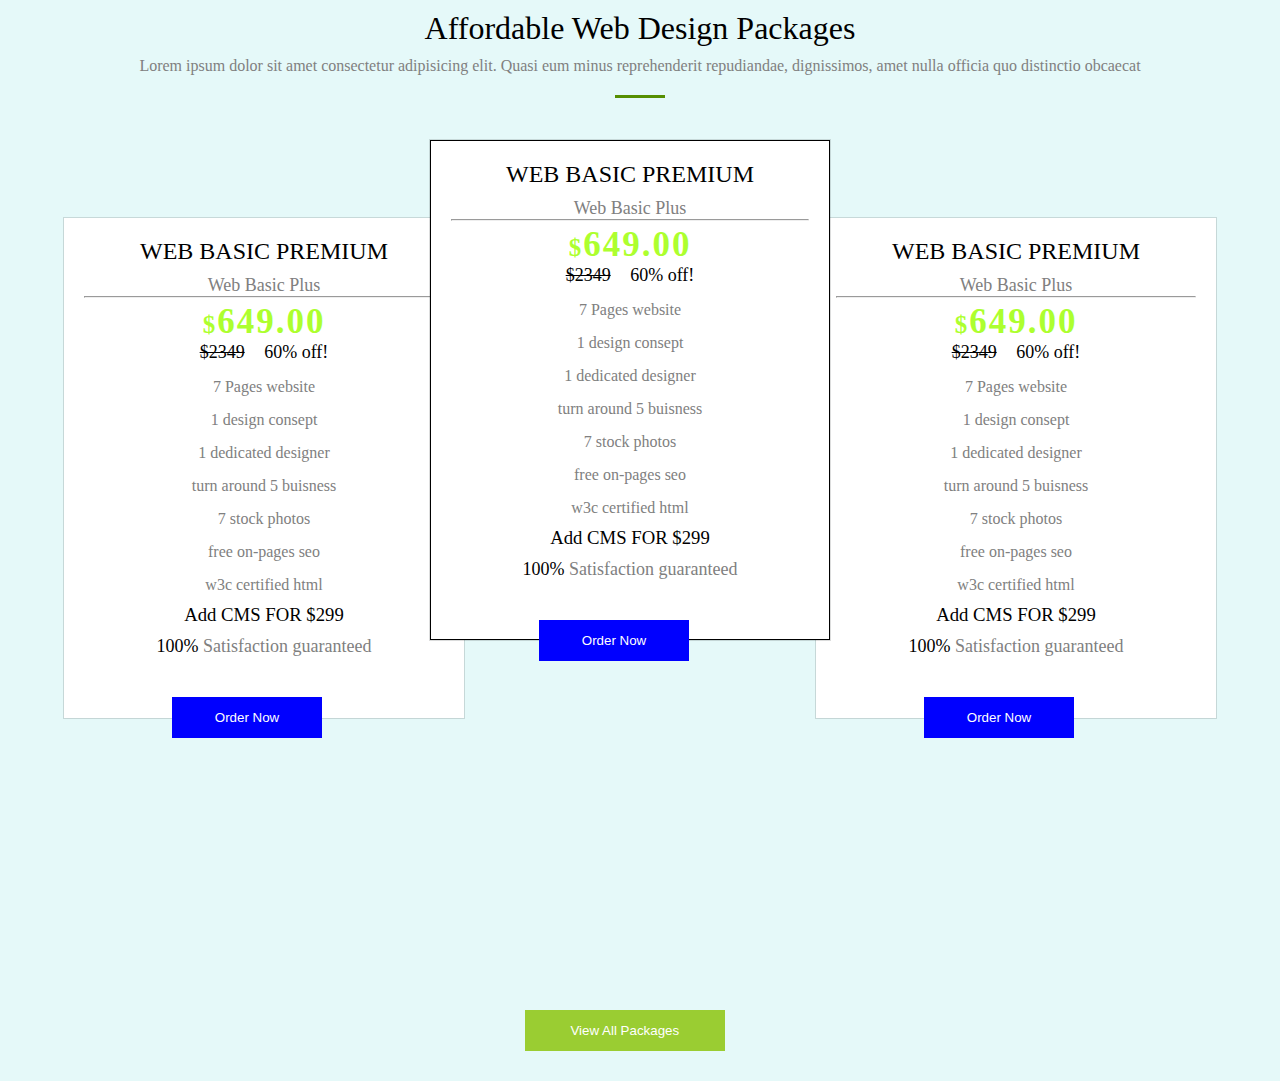
<file: index.html>
<!DOCTYPE html>
<html lang="en">
<head>
    <meta charset="UTF-8">
    <meta name="viewport" content="width=device-width, initial-scale=1.0">
    <link rel="stylesheet" href="index.css">
    <title>Document</title>
</head>
<body>
   <div class="container">
    <h1 class="h-top">Affordable Web Design Packages</h1>
   <p class="p-top">Lorem ipsum dolor sit amet consectetur adipisicing elit. Quasi eum minus reprehenderit repudiandae, dignissimos, amet nulla officia quo distinctio obcaecat</p>
   <div class="line"></div>
    <div class="innerDiv">
     <h2>WEB BASIC PREMIUM</h2>
     <p>Web Basic Plus</p>
      <hr class="hr">
       <h1><span class="span">$</span>649.00</h1>
       <p class="price"><span class="linethroug">$2349</span>    60% off!</p>
       <ul>
        <li>7 Pages website</li>
        <li>1 design consept</li>
        <li>1 dedicated designer</li>
        <li>turn around 5 buisness</li>
        <li>7 stock photos</li>
        <li>free on-pages seo </li>
        <li>w3c certified html</li>
       </ul>
       <h3>Add CMS FOR $299</h3>
       <p class="bottom"><span>100%</span> Satisfaction guaranteed</p>
       <button>Order Now</button>
    </div>
    <div class="innerDiv pos">
     <h2>WEB BASIC PREMIUM</h2>
     <p>Web Basic Plus</p>
      <hr class="hr">
       <h1><span class="span">$</span>649.00</h1>
       <p class="price"><span class="linethroug">$2349</span>    60% off!</p>
       <ul>
        <li>7 Pages website</li>
        <li>1 design consept</li>
        <li>1 dedicated designer</li>
        <li>turn around 5 buisness</li>
        <li>7 stock photos</li>
        <li>free on-pages seo </li>
        <li>w3c certified html</li>
       </ul>
       <h3>Add CMS FOR $299</h3>
       <p class="bottom"><span>100%</span> Satisfaction guaranteed</p>
       <button>Order Now</button>
    </div>
    <div class="innerDiv right">
     <h2>WEB BASIC PREMIUM</h2>
     <p>Web Basic Plus</p>
      <hr class="hr">
       <h1><span class="span">$</span>649.00</h1>
       <p class="price"><span class="linethroug">$2349</span>    60% off!</p>
       <ul>
        <li>7 Pages website</li>
        <li>1 design consept</li>
        <li>1 dedicated designer</li>
        <li>turn around 5 buisness</li>
        <li>7 stock photos</li>
        <li>free on-pages seo </li>
        <li>w3c certified html</li>
       </ul>
       <h3>Add CMS FOR $299</h3>
       <p class="bottom"><span>100%</span> Satisfaction guaranteed</p>
       <button>Order Now</button>
    </div>
</div>
<button class="bottom-button">View All Packages</button>
</body>
</html>
</file>
<file: index.css>
*{
    margin: 0;
    padding: 0;
    box-sizing: border-box;
}
.container{
    width: 100%;
    height: 100vh;
    position: relative;
    padding-inline: 5%;
}
.pos{
    position: absolute;
     top: 30px;
    left: 430px;
    z-index: 20;
    background-color: white;
    border: 1px solid black;

}
.right{
    float: right;
}
.innerDiv{
    margin-top: 100px;
    height: 500px;
    width: 400px;
    box-shadow: rgba(0, 0, 0, 0.02) 0px 1px 3px 0px, rgba(27, 31, 35, 0.15) 0px 0px 0px 1px;
    padding: 20px;
    display: inline-block;
    background-color: white;
}
.innerDiv p{
    text-align: center;
    font-weight: 500;
    font-size: 18px;
    color: gray;
}
.innerDiv h2{
    margin-bottom: 10px;
    font-weight: 400;
    text-align: center;
}
.innerDiv h1{
text-align: center;
color: greenyellow;
font-weight: bold;
font-size: 35px;
letter-spacing: 2px;
margin-top: 4px;
}
.span{
    font-size: 25px;
    font-weight: 600;
    display: inline-block;
}
.price{
    font-size: 20px;
    font-weight: bold;
    text-align: center;
    color: black!important;
}
.linethroug{
    text-decoration: line-through;
    margin-right: 15px;
}
ul li{
    text-align: center;
    list-style: none;
    margin-top: 15px;
    color: gray;
    font-weight: lighter;
}
.bottom{
    text-align: center;
    color: gray;
    margin-top: 10px;
}
.bottom span{
    color: black;
}
h3{
    text-align: center;
    margin-top: 10px;
    font-weight: 400;
}
button{
    background-color: blue;
    border: none;
    outline: none;
    padding-inline: 20px;
    color: white;
    width: 150px;
    padding-block: 13px;
    margin-top: 40px; 
    margin-left:88px ;
}
.h-top{
    text-align: center;
    font-weight: 500;
    margin-top: 10px;
}
.p-top{
    text-align: center;
    color: gray;
    margin-top: 10px;
}
.bottom-button{
    margin-top: 100px;
    margin-left: 41%;
    margin-bottom: 30px;
    background-color: yellowgreen;
    width: 200px;
}
.line{
    height: 3px;
    width: 50px;
    margin: 20px auto;
    background-color: rgb(86, 143, 2);
}
body{background-color: rgb(229, 249, 249);}
</file>
